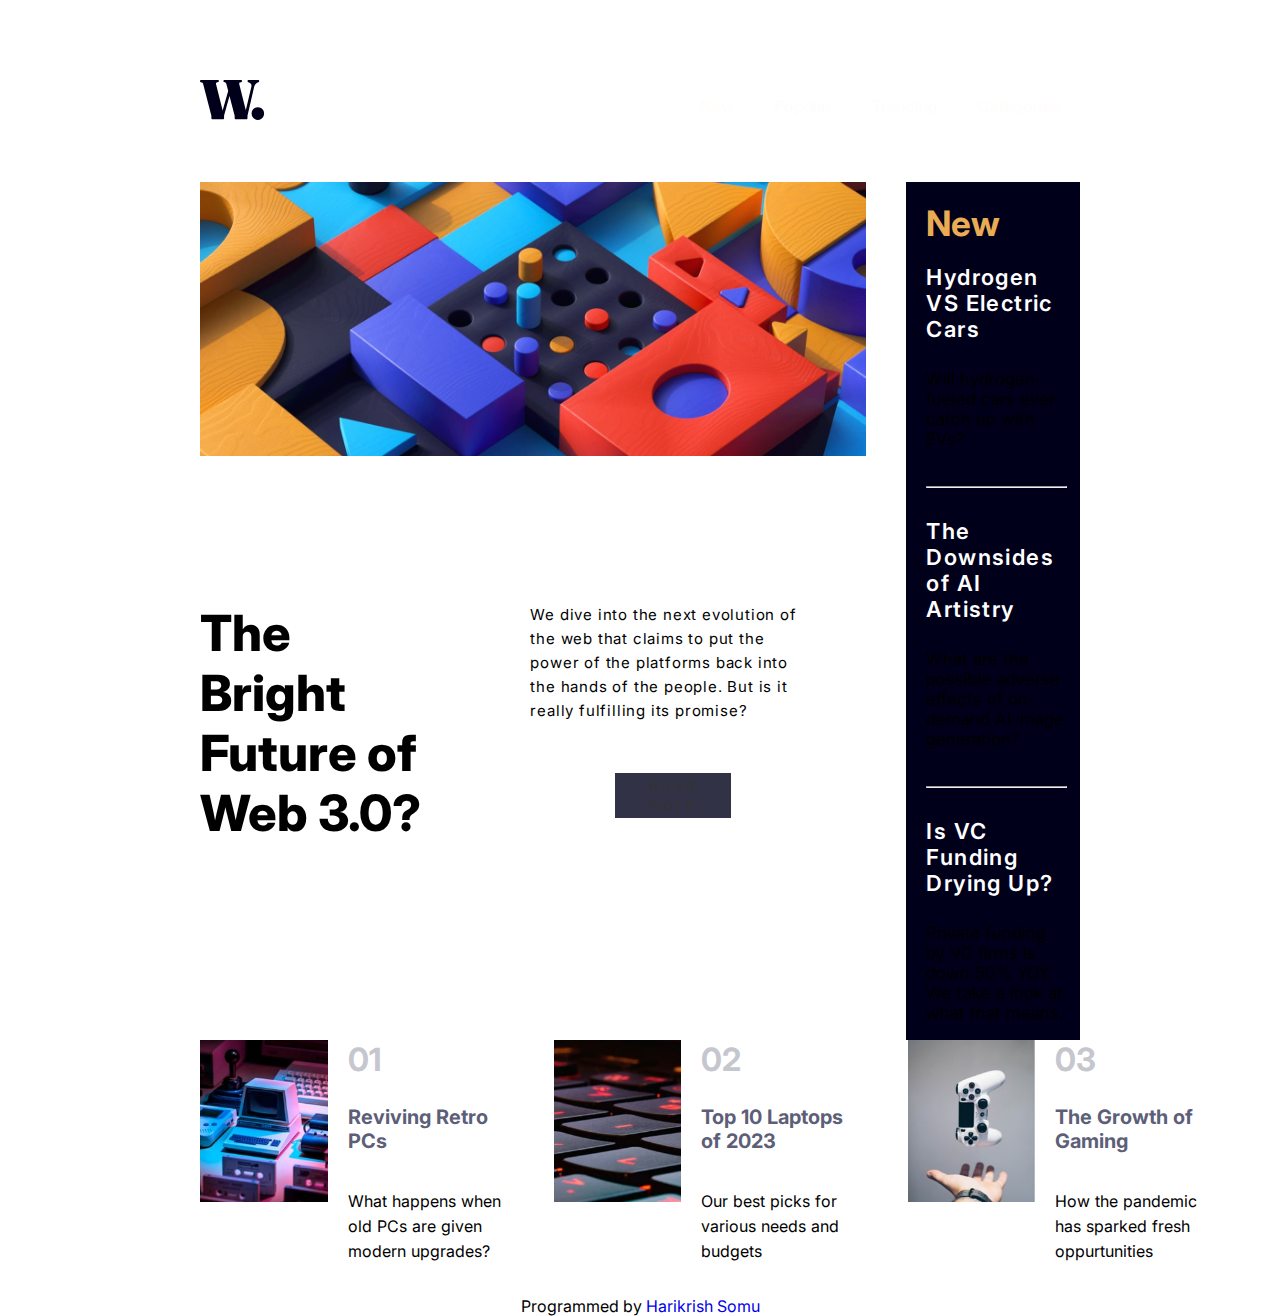
<file: news-homepage-main/index.html>
<!DOCTYPE html>
<html lang="en">
<head>
  <meta charset="UTF-8">
  <meta name="viewport" content="width=device-width, initial-scale=1.0"> <!-- displays site properly based on user's device -->

  <link rel="icon" type="image/png" sizes="32x32" href="./assets/images/favicon-32x32.png">
  <link rel="preconnect" href="https://fonts.googleapis.com">
  <link rel="preconnect" href="https://fonts.gstatic.com" crossorigin>
  <link href="https://fonts.googleapis.com/css2?family=Inter:wght@400;700;800&family=Roboto+Mono:wght@100&display=swap" rel="stylesheet">
  <link rel="stylesheet" href="./style.css"/>
  
  <title>Frontend Mentor | News - Home </title>

</head>


<body>
  <navbar> 
    <a href="index.html" target="_blank"> <img class="navbar-icon" src="./assets/images/logo.svg"/> </a>
    <ul class="navbar-items"> 
      <li> <a href="./pages/new.html" class="navbar-link" target="_blank"> New </a> </li>
      <li> <a href="./pages/popular.html" class="navbar-link" target="_blank"> Popular </a> </li>
      <li> <a href="./pages/trending.html" class="navbar-link" target="_blank"> Trending </a> </li>
      <li> <a href="./pages/categories.html" class="navbar-link" target="_blank"> Categories </a> </li>
    </ul>
  </navbar>

  <div class="home-content">
    <section class="main--content">
      <img src="./assets/images/image-web-3-desktop.jpg" class="large-image"/>
      <div class="main--subcontent">
        <p class="large-image--title"> The Bright Future of Web 3.0? </p>
        <div class="main--description"> 
          <p class="large-image--description"> We dive into the next evolution of the web that claims to put the power of the platforms back into the hands of the people. 
            But is it really fulfilling its promise? </p>
          <button class="read-more" onclick="ReadMore()" > Read more </button>
        </div>
      </div>
    
    </section>
    <section class="side--content">
      <div class="news-section">
        <p class="news-title"> New </p>
        <a href="#" target="_blank" class="news-link">  Hydrogen VS Electric Cars </a>
        <p class="headline-description"> Will hydrogen-fueled cars ever catch up with EVs?</p>
        <hr>
        <a href="#" target="_blank" class="news-link">  The Downsides of AI Artistry  </a>
        <p class="headline-description"> What are the possible adverse effects of on-demand AI image generation?</p>
        <hr>
        <a href="#" target="_blank" class="news-link"> Is VC Funding Drying Up?   </a>
        <p class="headline-description"> Private funding by VC firms is down 50% YOY. We take a look at what that means.</p>
      </div>
    </section>
  </div>
  
  <div class="articles"> 

    <div class="article-item"> 
      <div>
        <img src="./assets/images/image-retro-pcs.jpg" class="article-image"/>
      </div>
      <div class="article-data">
        <h1 class="article-number"> 01 </h1>
        <p class="article-title"> Reviving Retro PCs </p>
        <p class="article-description"> What happens when old PCs are given modern upgrades? </p>
      </div>
    </div>

    <div class="article-item"> 
      <div>
        <img src="./assets/images/image-top-laptops.jpg" class="article-image"/>
      </div>
      <div class="article-data">
        <h1 class="article-number"> 02 </h1>
        <p class="article-title"> Top 10 Laptops of 2023 </p>
        <p class="article-description"> Our best picks for various needs and budgets </p>
      </div>
    </div>

    <div class="article-item"> 
      <div>
        <img src="./assets/images/image-gaming-growth.jpg" class="article-image"/>
      </div>
      <div class="article-data">
        <h1 class="article-number"> 03 </h1>
        <p class="article-title"> The Growth of Gaming </p>
        <p class="article-description"> How the pandemic has sparked fresh oppurtunities </p>
      </div>
  </div>
  </div>
</body>

<footer> 
  <p> Programmed by <a href="https://www.linkedin.com/in/harikrish-somu-1293a326a/"> Harikrish Somu </a> </p>
</footer>

<script src="main.js"> </script>
</html>
</file>
<file: news-homepage-main/style.css>
html, body {
    height: 100vh;
}

body {
    margin: 80px 200px;
    font-family: 'Inter', sans-serif;
    min-height: calc(100vh - 70px);
}

footer {
    position: sticky;
    text-align: center;
}

/*Tag styling */
navbar {
    display: flex;
    margin-bottom: 50px;
}

a {
    text-decoration: none;
}

hr {
    background-color: #fff;
    width: 80%;
    margin-left: 0;
    margin-top: 20px;
    margin-bottom: 20px;
    margin-left: 20px;
}


/*Navbar styling */
.navbar-link {
    text-decoration: none;
    color: hsla(36, 100%, 99%, 0.76);
    font-weight: 400;
}

.navbar-items {
    display: flex;
    list-style: none;
    margin-left: auto;
}

.navbar-items > li {
    padding: 0px 20px;
}

.navbar-link:hover {
    color: hsl(35, 77%, 62%)
}

/* Home content */
.home-content {
    display: flex
}

.main--content {
    display: grid;
    margin-right: 30px;
}

.large-image {
    width: 52vw
}

.main--subcontent {
    display: flex;
    margin: 30px 0px;
}

.large-image--title {
    margin-right: 40px;
    font-weight: 800;
    font-size: 50px;
    margin-top: 0px;
}

.large-image--description {
   margin-top: 0;
   margin-bottom: 50px;
   font-size: 15px;
   line-height: 24px;
   letter-spacing: 0.8px;
   width: 70%;
   align-self: center;
}

.main--description {
    display: flex;
    flex-direction: column;
}

.read-more {
    width: 9vw;
    height: 5vh;
    align-self: center;
    font-family: 'Inter', sans-serif;
    font-size: 15px;
    letter-spacing: 3px;
    background-color: hsl(240, 100%, 5%);
    opacity: 0.8;
    transition: 0.4s;
    border: none;
}

.read-more:hover {
    background-color: hsl(35, 77%, 62%);
    opacity: 1;
}

/* News Content */
.news-title {
    font-size: 35px;
    margin-top: 0;
    margin-bottom: 10px;
    font-weight: 700;
    color:  hsl(35, 77%, 62%);
    padding-left: 20px;
    padding-top: 20px;
    padding-bottom: 0;
}

.news-section {
    background-color: hsl(240, 100%, 5%);
    display: flex;
    flex-direction: column;
}

.news-link {
    color: white;
    font-size: 22px;
    letter-spacing: 1.4px;
    font-weight: 600;
    transition: 0.3s;
}

.news-link{
    margin: 10px 20px;
}

.news-link:hover{
    color: hsl(35, 77%, 62%)
}

.headline-description {
    padding: 0px 20px;
    width: 80%;
    font-size: 17px;
}

.side--content {
    width: 40vw;
}

/* Articles */
.articles {
    display: flex;
    justify-content: space-between;
}

.article-item {
    display: flex;
    margin-right: 40px;
}

.article-data {
    margin-left: 20px;
    width: 13vw;
    display: flex;
    flex-direction: column;
}

.article-number {
    color: hsl(233, 8%, 79%);
    margin-top: 0;
}

.article-title {
    font-size: 20px;
    font-weight: 700;
    color: hsl(236, 13%, 42%);
    justify-self: center;
    margin-top: 5px;
}

.article-image {
    height: 18vh;
}

.article-description {
    word-spacing: 1px;
    line-height: 25px;
    justify-self: end;
}
</file>
